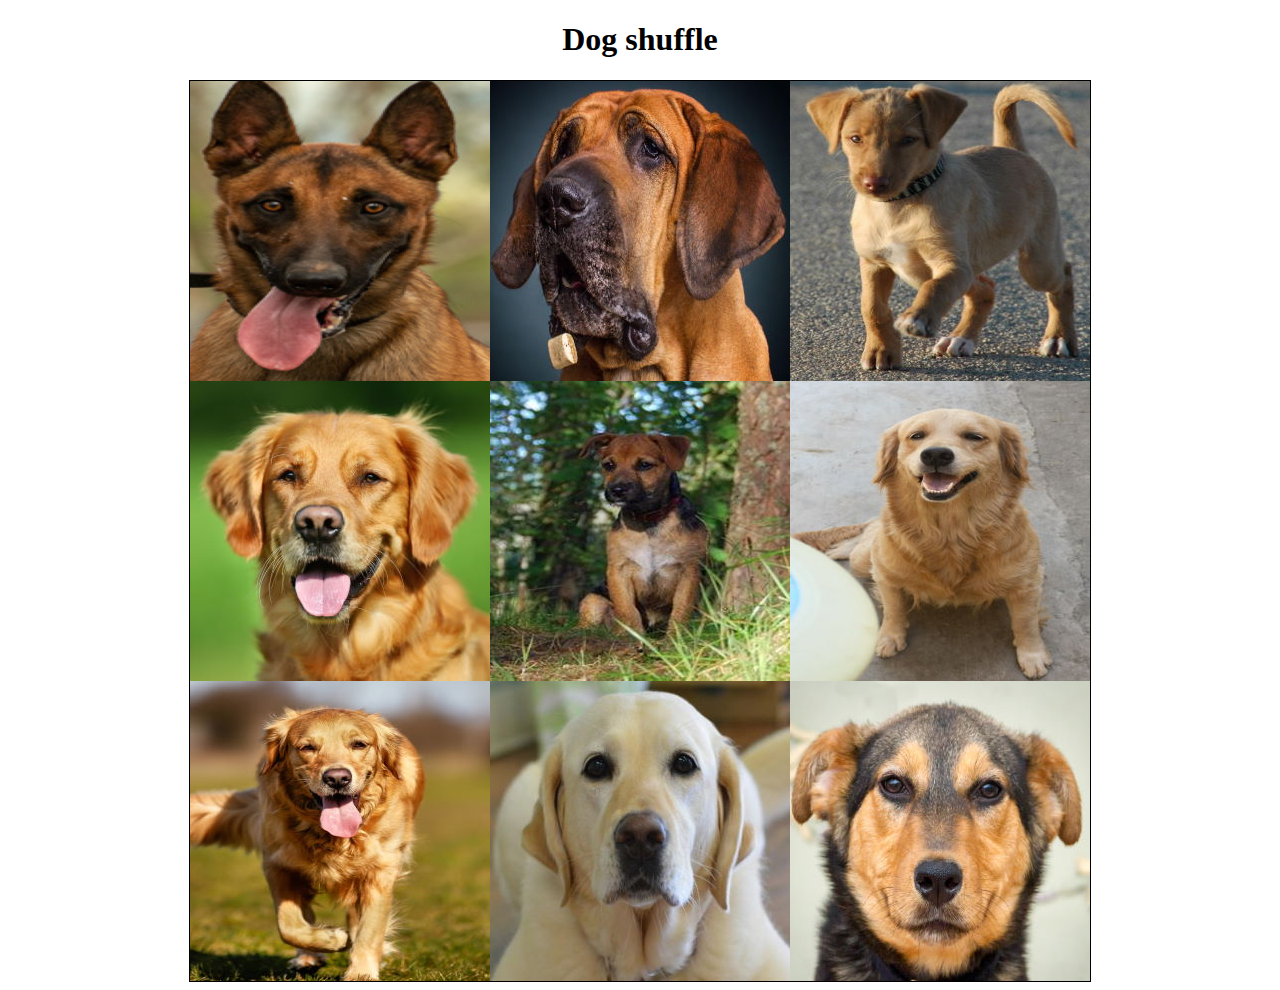
<file: h03/index.html>
<!DOCTYPE html>
<html lang="en">
<head>
    <meta charset="UTF-8">
    <title>Title</title>
    <style>
        html{
            margin: 0 0 0 0;
            padding: 0 0 0 0;
        }
        body{
            font-family: Copse, serif;
            text-align: center;
        }
        img{
            height: 300px;
            width: 300px;
            border: 0px;
        }
        #pics{
            width: 900px;
            height: 900px;
            border: 1px solid black;
            font-size: 0;
            margin: auto;
        }
    </style>
</head>
<body>
<h1>Dog shuffle</h1>
<div id="pics">
    <img src="img/dog1.jpg">
    <img src="img/dog2.jpg">
    <img src="img/dog3.jpg">
    <img src="img/dog4.jpg">
    <img src="img/dog5.jpg">
    <img src="img/dog6.jpg">
    <img src="img/dog7.jpg">
    <img src="img/dog8.jpg">
    <img src="img/dog9.jpg">
</div>
<script>
    var plaatjes = document.getElementsByTagName("img");
    var random = 0;

    var randomnumbers = [];

    while (randomnumbers.length < 9){
        random = math.floor(math.random() * 9)+ 1;
        if (randomnumbers.lastIndexOf(random) == -1){
            randomnumbers.push(random);
        }
    }


    random = 0;
    for (var plaatje in plaatjes){
        random = math.floor(math.random()* 9) + 1;
        plaatjes[plaatjes].src = "img/dog" + randomnumbers[random] + ".jpg";
        random++
    }
</script>
</body>
</html>
</file>
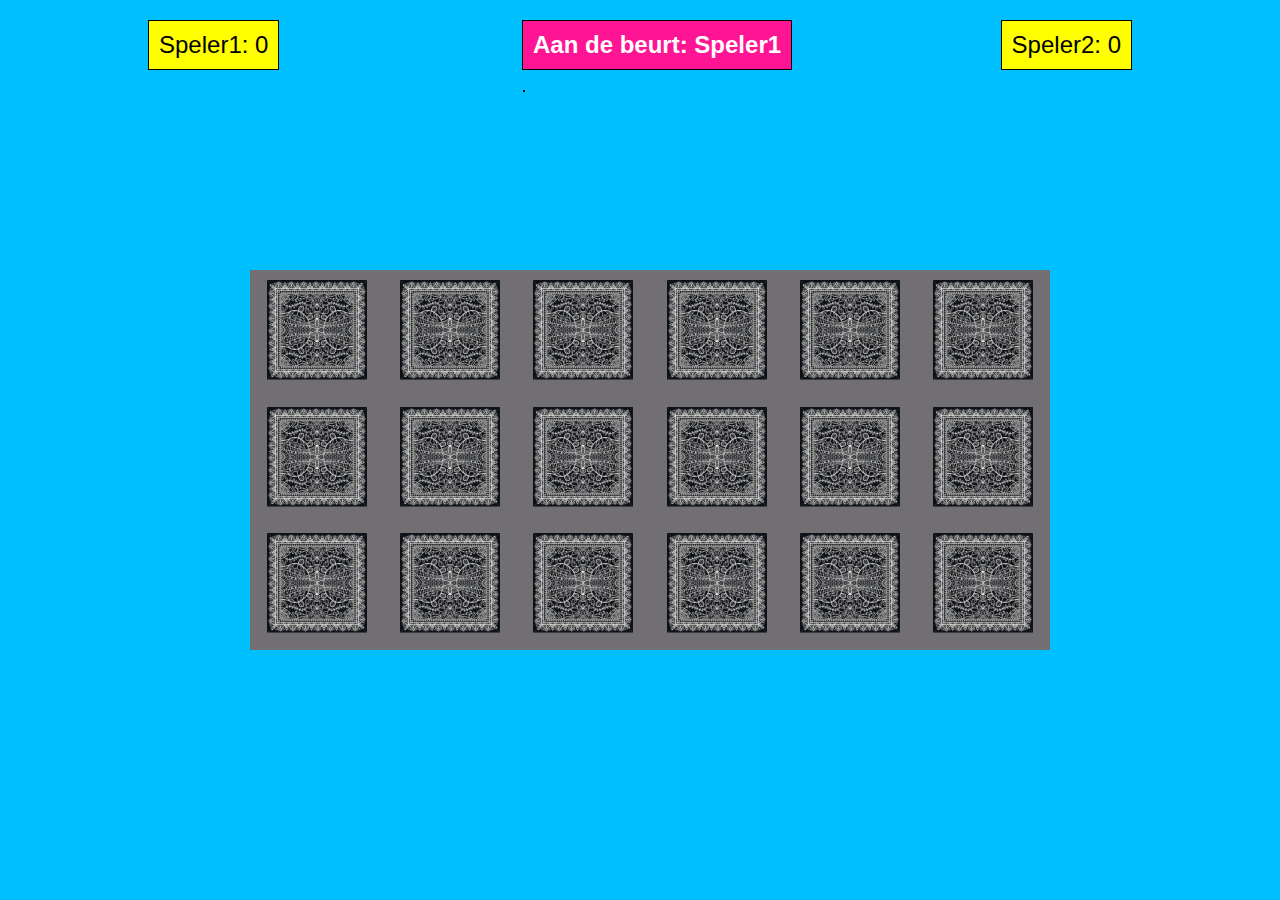
<file: h06/index.html>
<!DOCTYPE html>
<html lang="en" xmlns="http://www.w3.org/1999/html">
<head>
    <meta charset="UTF-8">
    <title>Memory</title>
    <link rel="stylesheet" href="memory.css">
</head>
<body>
<div id="info">
    <div id="speler1" class="spelers">
        Speler1:
    </div>
    <div id="beurt">
        Aan de beurt:
    </div>
    <div id="speler2" class="spelers">
        Speler2:
    </div>
    <div id="klok">

    </div>
</div>
<div id="kaarten"></div>
<button id="next-knop" type="button" onclick="nextTurn()">next</button>
<div id="gewonnen">gewonen</div>

<script src="memory.js"></script>
</body>
</html>
</file>
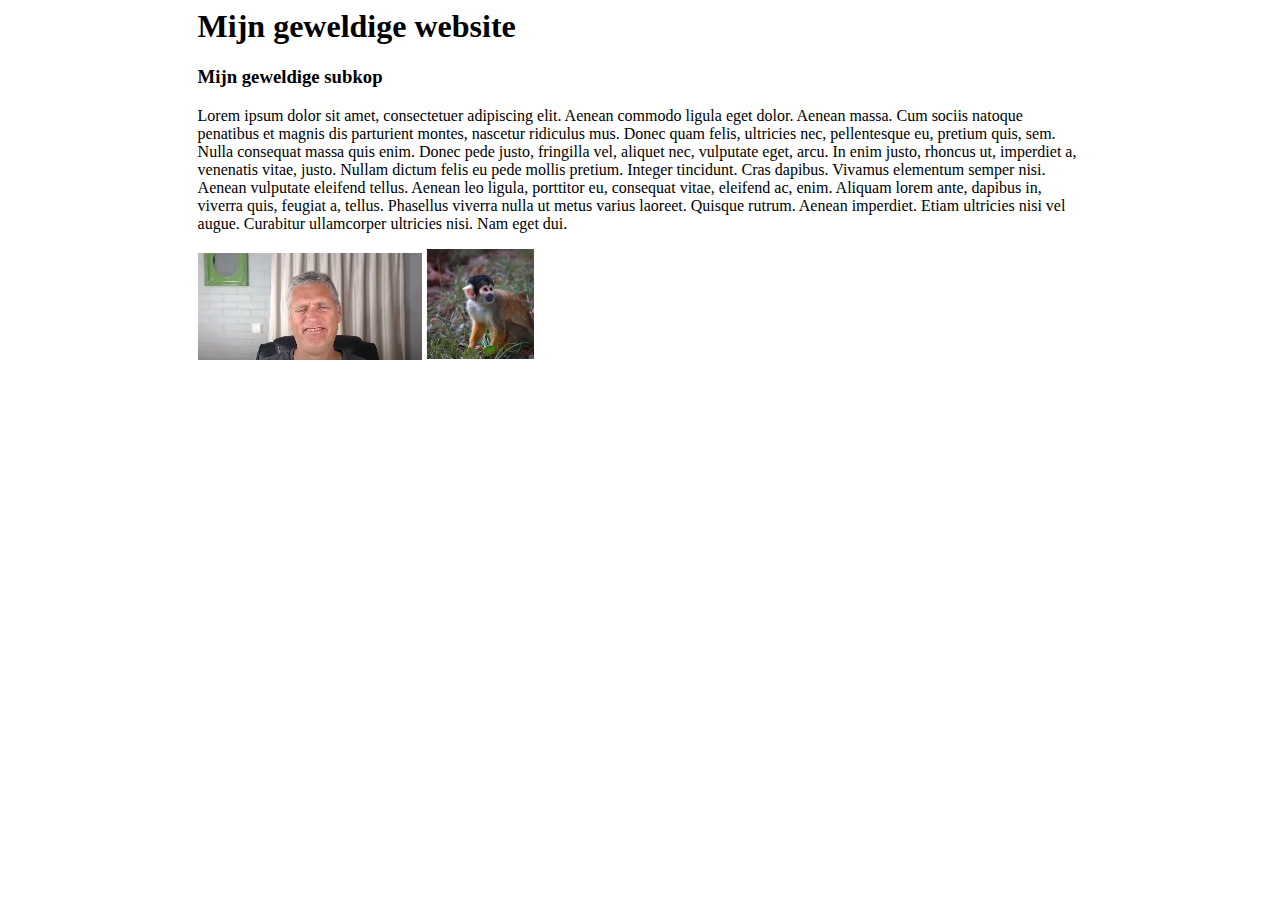
<file: h02/index1.html>
<html lang="en"><head>
    <meta charset="UTF-8">
    <title>Vul met JS</title>
    <link href="https://fonts.googleapis.com/css?family=Noto+Serif" rel="css.css">
    <style>
        #wrapper {
            margin:auto;
            width:70%;
        }
        body {
            font-family: 'Noto Serif', serif;
        }

    </style></head>

<body>
<div id="wrapper">
    <h1 id="paginatitel"></h1>
    <h3 id="subkop"></h3>
    <p>Lorem ipsum dolor sit amet, consectetuer adipiscing elit. Aenean commodo ligula eget dolor. Aenean massa. Cum sociis natoque penatibus et magnis dis parturient montes, nascetur ridiculus mus. Donec quam felis, ultricies nec, pellentesque eu, pretium quis, sem. Nulla consequat massa quis enim. Donec pede justo, fringilla vel, aliquet nec, vulputate eget, arcu. In enim justo, rhoncus ut, imperdiet a, venenatis vitae, justo. Nullam dictum felis eu pede mollis pretium. Integer tincidunt. Cras dapibus. Vivamus elementum semper nisi. Aenean vulputate eleifend tellus. Aenean leo ligula, porttitor eu, consequat vitae, eleifend ac, enim. Aliquam lorem ante, dapibus in, viverra quis, feugiat a, tellus. Phasellus viverra nulla ut metus varius laoreet. Quisque rutrum. Aenean imperdiet. Etiam ultricies nisi vel augue. Curabitur ullamcorper ultricies nisi. Nam eget dui.</p>
    <img id="aap1">
    <img id="aap2">
</div>
<script src="jsjs.js"></script>

</body></html>
</file>
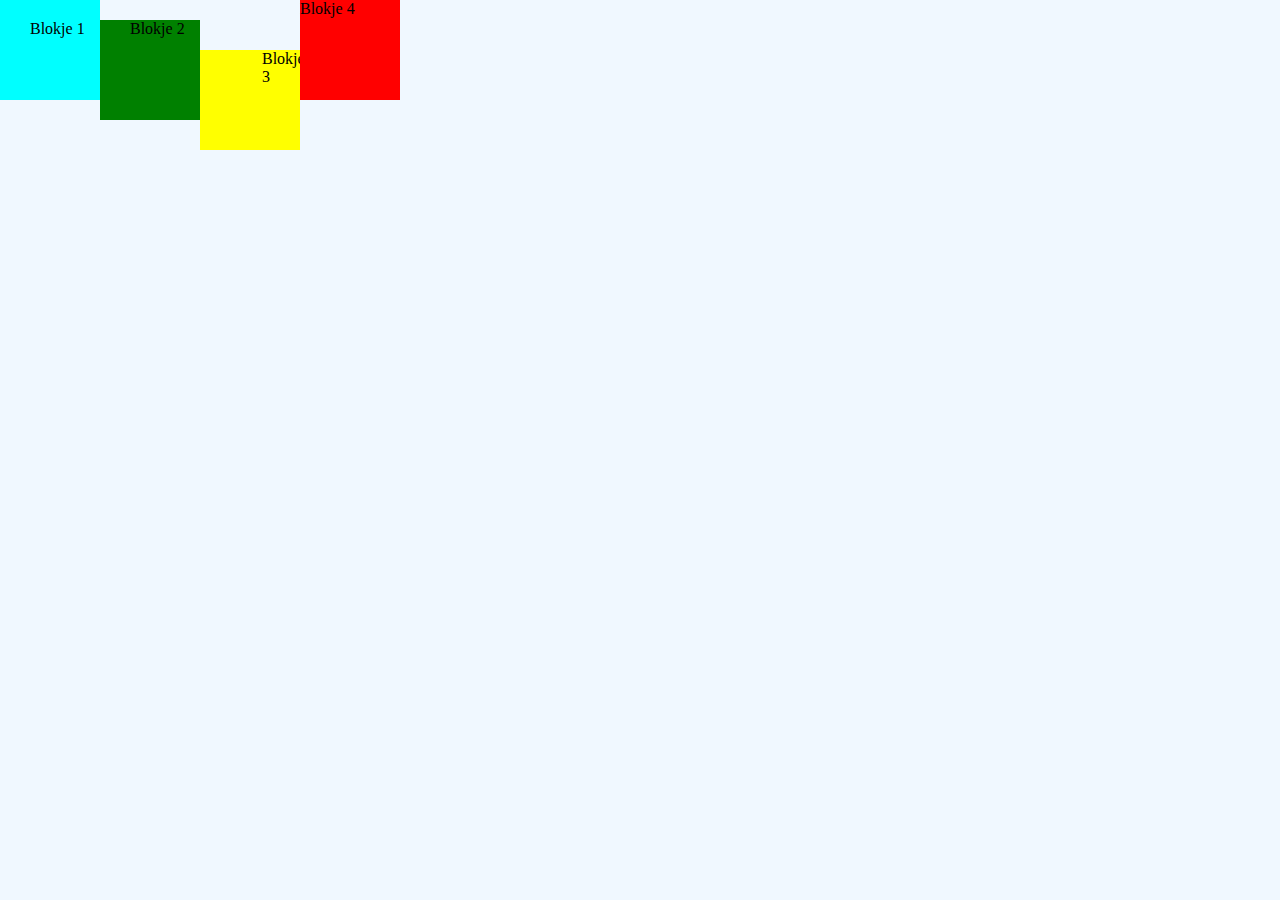
<file: h02/index2.html>
<html lang="en"><head>
    <meta charset="UTF-8">
    <title>Stijlen aanpassen</title>
    <style>

        html {
            padding:0px;
            margin:0px;
        }
        body {
            padding:0px;
            margin:0px;
            background-color: aliceblue;
        }

        div {
            box-sizing: border-box;
            height: 100px;
            width: 100px;
            background-color:yellow;
            float: left;
        }



    </style>
    <link href="https://fonts.googleapis.com/css?family=Saira+Extra+Condensed" rel="stylesheet">
</head>
<body>
<div id="bl1">Blokje 1</div>
<div id="bl2">Blokje 2</div>
<div id="bl3">Blokje 3</div>
<div id="bl4">Blokje 4</div>
<!--<div>Blokje 2</div>
<div>Blokje 3</div>
<div>Blokje 4</div>-->
<script src="stijl.js"></script>

</body></html>
</file>
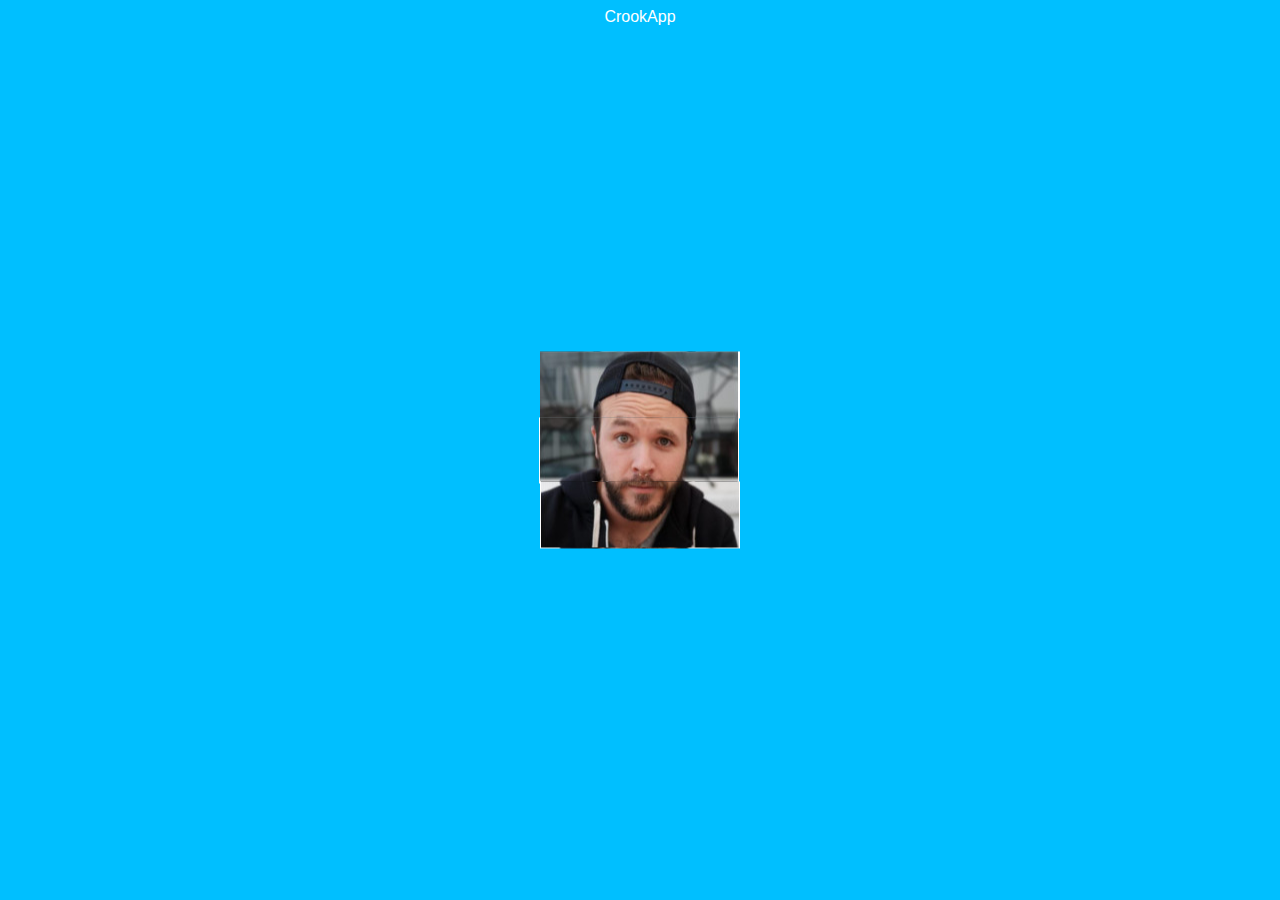
<file: h04/CrookApp.html>
<!DOCTYPE html>
<html lang="en">
<head>
    <meta charset="UTF-8">
    <title>CrookApp</title>
    <link rel="stylesheet" href="crookApp.css"><link>
    <style>
        #slideholderogen {
            height: 66.7px;
            width: 200px;
            transition: 2s;
        }
        #slideholderneus {
            height: 66.7px;
            width: 200px;
            transition: 2s;
        }
        #slideholdermond {
            height: 66.7px;
            width: 200px;
            transition: 2s;
        }
    </style>
</head>
<body>
<div class="header">
    <header>CrookApp</header>
</div>
<div class="maincrookapp">
<div id="slideholderogen"></div>
<div id="slideholderneus"></div>
<div id="slideholdermond"></div>
</div>
<script src="Crookapp.js"></script>
</body>
</html>
</file>
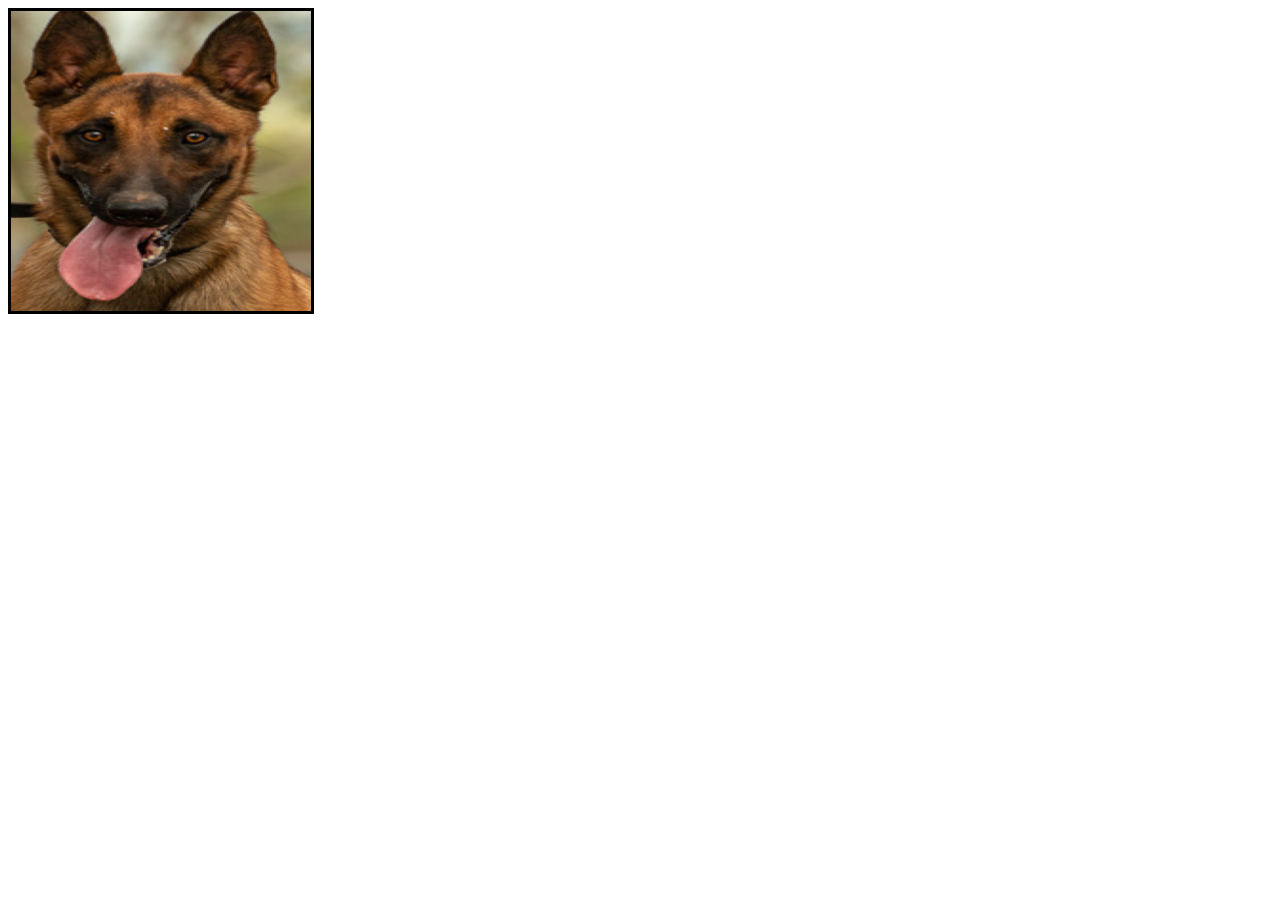
<file: h04/index2.html>
<!DOCTYPE html>
<html lang="en">
<head>
    <meta charset="UTF-8">
    <title>Title</title>
    <style>
        #slideholder{
            height: 300px;
            width: 300px;
            border: 3px black solid;
            transition: 2s;
        }
    </style>
</head>
<body>
<div id="slideholder"></div>
<script>
    var plaatjes = [1,2,3,4,5,6,7,8,9];
    var teller = 0;
    var slideholders= document.getElementById("slideholder");
    slideholders.style.backgroundImage = "url('img/dog1.png')";

    slideholders.addEventListener("click", function () {
        getdog();
       slideholders.style.backgroundImage = "url('img/dog" + getdog() + ".jpg')"
    });
    
    function getdog() {
        if (teller >= plaatjes.length){
            teller = 1;
        }else {
            teller++;
        }
        console.log(teller);
        return teller;
    }
</script>
</body>
</html>
</file>
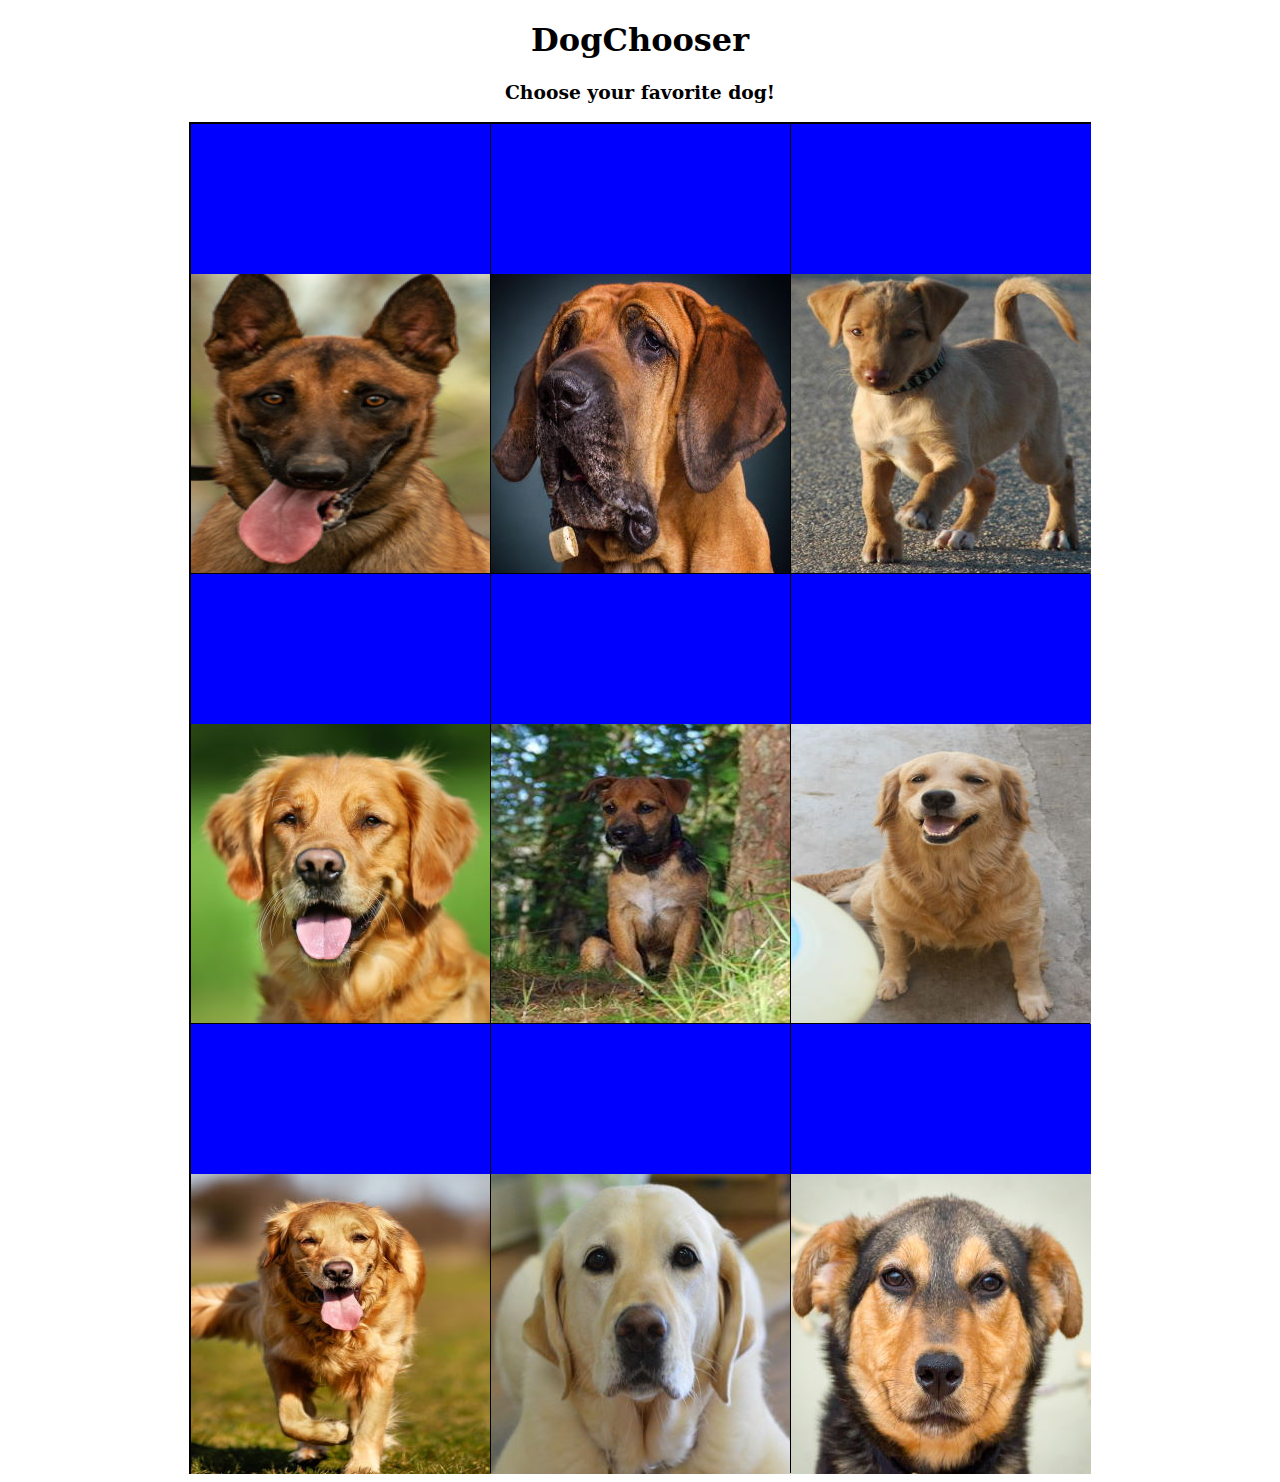
<file: h05/dogChooser.html>
<!DOCTYPE html>
<html lang="en">
<head>
    <meta charset="UTF-8">
    <title>Title</title>
    <link>
    <link>
    <style>
        body{
            font-family:'serif';
            text-align: center;
        }

        div.colorpicture{
            box-sizing: border-box;
            height: 450px;
            width: 300px;
            float: left;
            background-color: red;
            border: solid 1px black;
        }

        div.favoriet{
            width: 300px;
            height: 150px;
            background-color: blue;
            background-image: none;
            background-repeat: no-repeat;
            background-position: center;
        }

        #pics{
            width: 900px;
            height: 1350px;
            border: solid 1px black;
            font-size: 0;
            margin: auto;
        }

    </style>
</head>
<body>
<h1>DogChooser</h1>
<h3>Choose your favorite dog!</h3>
<div id="pics">

</div>
<script>
    pics = document.getElementById("pics");
    createHolders();
    createDogImage();

    function createHolders() {
        for(var i = 0; i < 9; i++) {
            pictureHolder = document.createElement("div");
            pictureHolder.className = "colorpicture";
            pictureHolder.id = "picture-holder-" + i;
            pics.appendChild(pictureHolder);
        }
    }

    function createDogImage(){
        pictureHolders = document.getElementsByClassName("colorpicture");
        for (var i = 0; i < pictureHolders.length; i++) {
            favoriet = document.createElement("div");
            favoriet.className = "favoriet";
            favoriet.id = "favoriet_" + (i + 1);
            kleurAfbeelding = document.createElement("img");
            kleurAfbeelding.src = "img/dog" + (i + 1) + ".jpg";
            kleurAfbeelding.id = (i + 1);
            kleurAfbeelding.addEventListener("click", function () {
                maakFavoriet(this.id);
            });
            pictureHolders[i].appendChild(favoriet);
            pictureHolders[i].appendChild(kleurAfbeelding);
        }
    }

    function maakFavoriet(id) {
        console.log("Maak mij Favoriet!" + id );
        nietFavoriet = document.getElementsByClassName("favoriet");

        for(var i = 0; i < nietFavoriet.length; i++) {
            nietFavoriet[i].style.backgroundImage = "none";
        }
        favoriet= document.getElementById("favoriet_" + id);
        favoriet.style.backgroundImage = "url('img/hart.png')";
    }
    pics = document.getElementById("pics");

    //picholders maken
    // plaat van een hond en een favorite symbool

    // hondenplaatjes toevoegen aan de picholders
    // favorite symbols
</script>

</body>
</html>
</file>
<file: h06/memory.css>
* {
    box-sizing: border-box;
}

body {
    width:80%;
    margin: auto;
    font-family: Arial, sans-serif;
    background-color: deepskyblue;
}

img {
    width:15%;
}

div {
    margin: 10px;
}

#win {
    padding: 20px;
    visibility: hidden;
    width: 270px;
    height: auto;
    font-size: 20px;
    text-align: center;
    background-color: yellow;
    border: 1px solid black;
    color: black;
    font-weight: bold;
    position: absolute;
    left: 40%;
}

div#speler2 {
    float: right;
}

div.spelers, div#beurt {
    display: inline-block;
    font-size: 24px;
    padding: 10px;
    width: 100%;
}

#pics {
    width: 900px;
    font-size: 0;
    float:left;
    position: relative;
    left: 19%;
    top: 150px;
}

div#beurt {
    position: absolute;
    left: 40%;
    width: auto;
    height: auto;
    background-color: deeppink;
    color: white;
    font-weight: bold;
    text-align: center;
    border: 1px solid black;
}

div.spelers {
    border: 1px solid black;
    width: auto;
    height: auto;
    background-color: yellow;
    text-align: center;
}
div#klok{
    position: fixed;
    left: 40%;
    transform: translateX(50%);
    width: fit-content;
    height: auto;
    color: red;
    background-color: darkgray;
    border: 1px solid black;
}
#kaarten{
    position: fixed;
    top: 50%;
    left: 50%;
    transform: translate(-50%, -50%);
    display: flex;
    width: 800px;
    height: 380px;
    background-color: #716F71;
    flex-wrap: wrap;
    justify-content: space-around;
}
#next-knop{
    visibility: hidden;
    position: fixed;
    left: 50%;
    top: 85%;
    transform: translateX(-50%);
    font-size: 30px;
    background-color: #4CAF50;
    font-family: sans-serif, Arial;
    border: 1px solid black;
}
#next-knop:hover{
    background-color: green;
}
#gewonnen{
    visibility: hidden;
    position: fixed;
    left: 50%;
    top: 85%;
    transform: translateX(-50%);
    font-size: 30px;
    background-color: yellow;
    font-family: sans-serif, Arial;
    border: 1px solid black;

}
</file>
<file: h04/crookApp.css>
div#slideholderneus {
    margin: -1px;
}
.maincrookapp{
    position: fixed;
    top: 50%;
    left: 50%;
    transform: translate(-50%, -50%);
}
body{
    background-color: deepskyblue;
}
header{
    text-align: center;
    color: white;
    font-family: Arial, sans-serif;
}
div#slideholdermond{
    margin-top: -2px;
}
</file>
